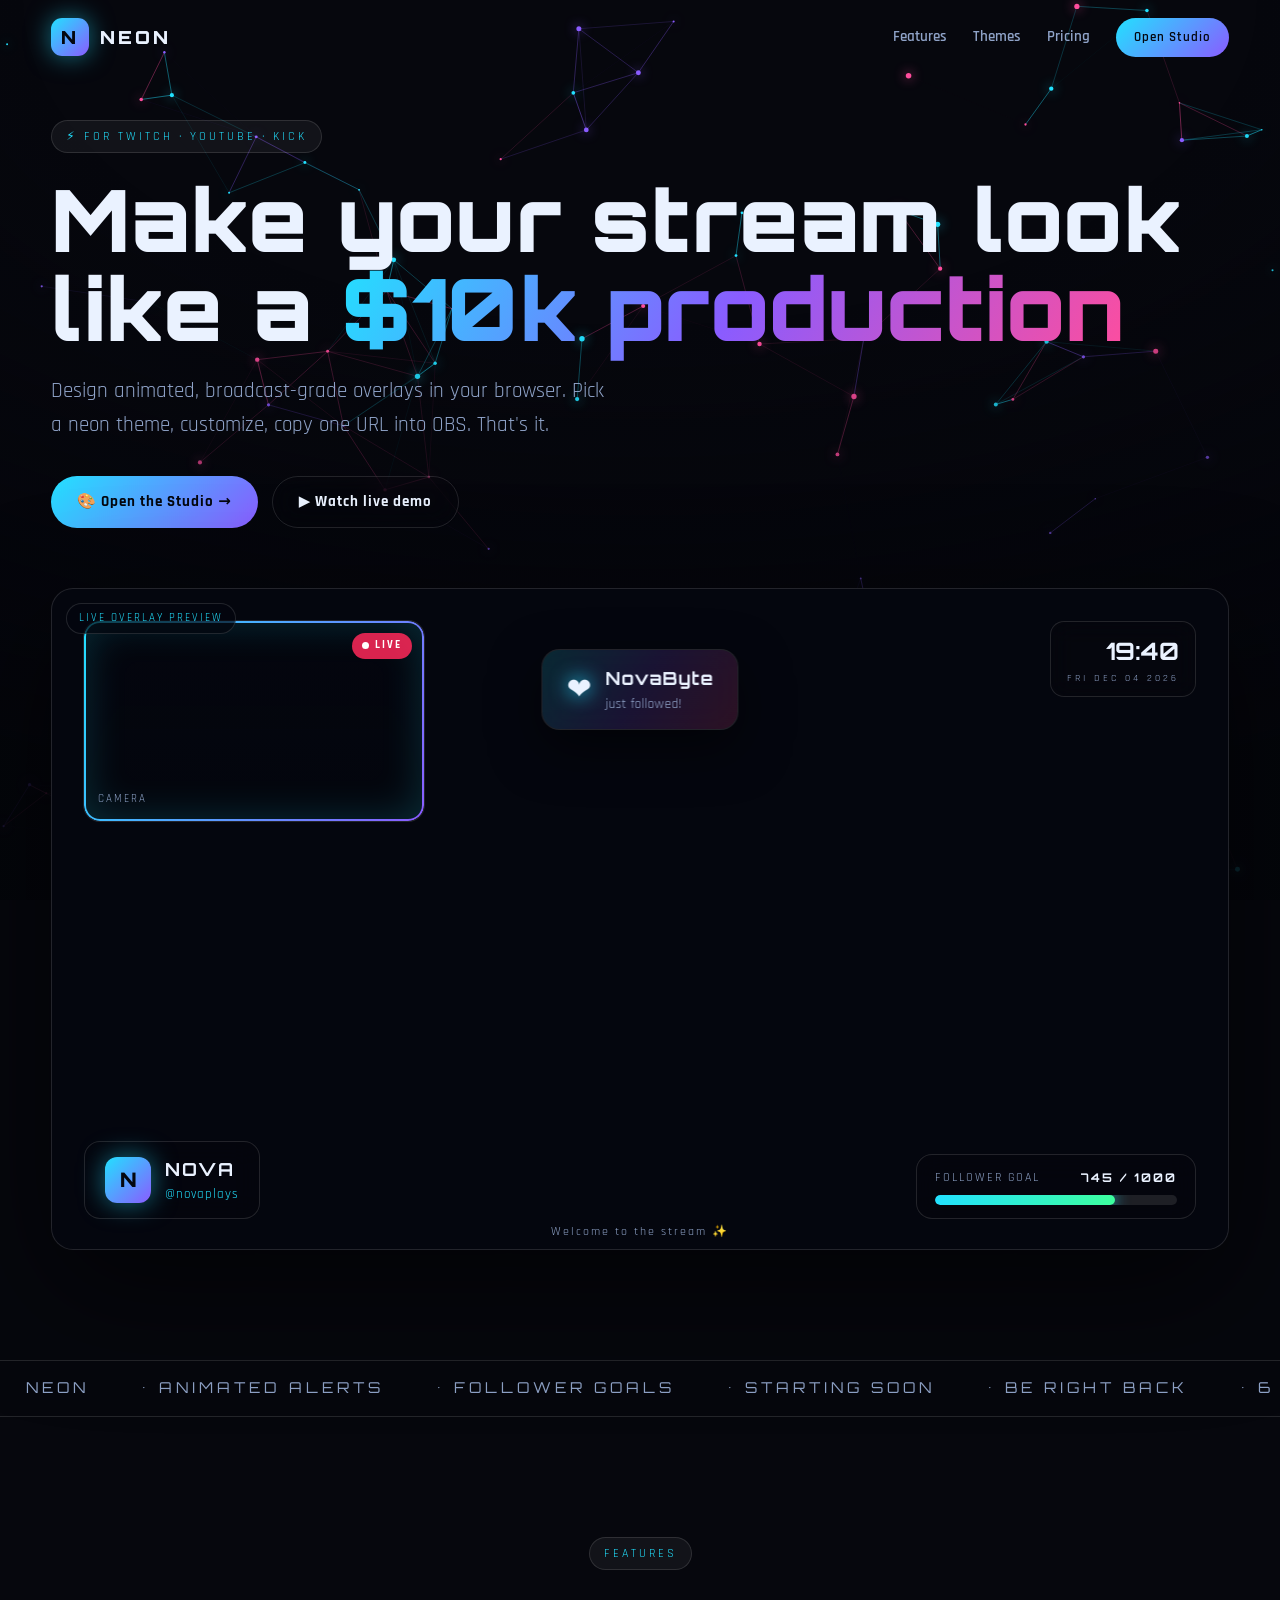
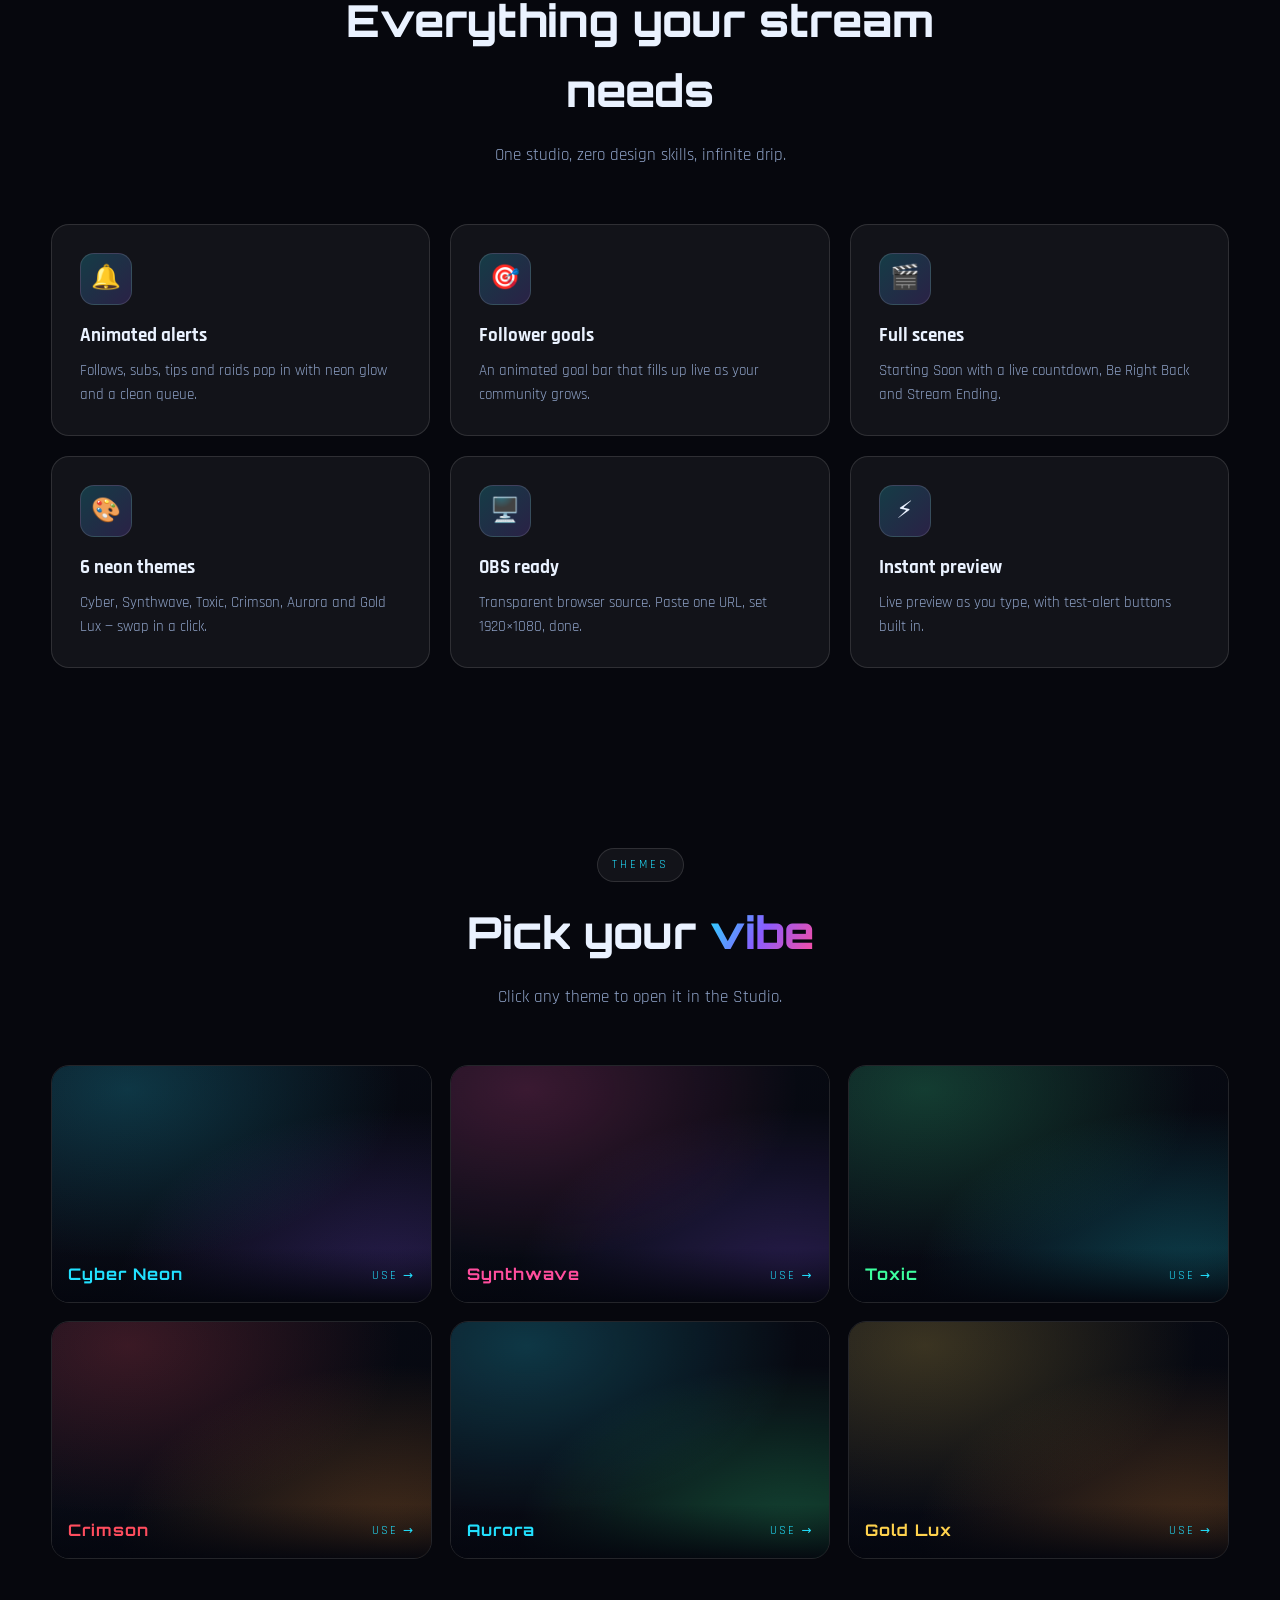
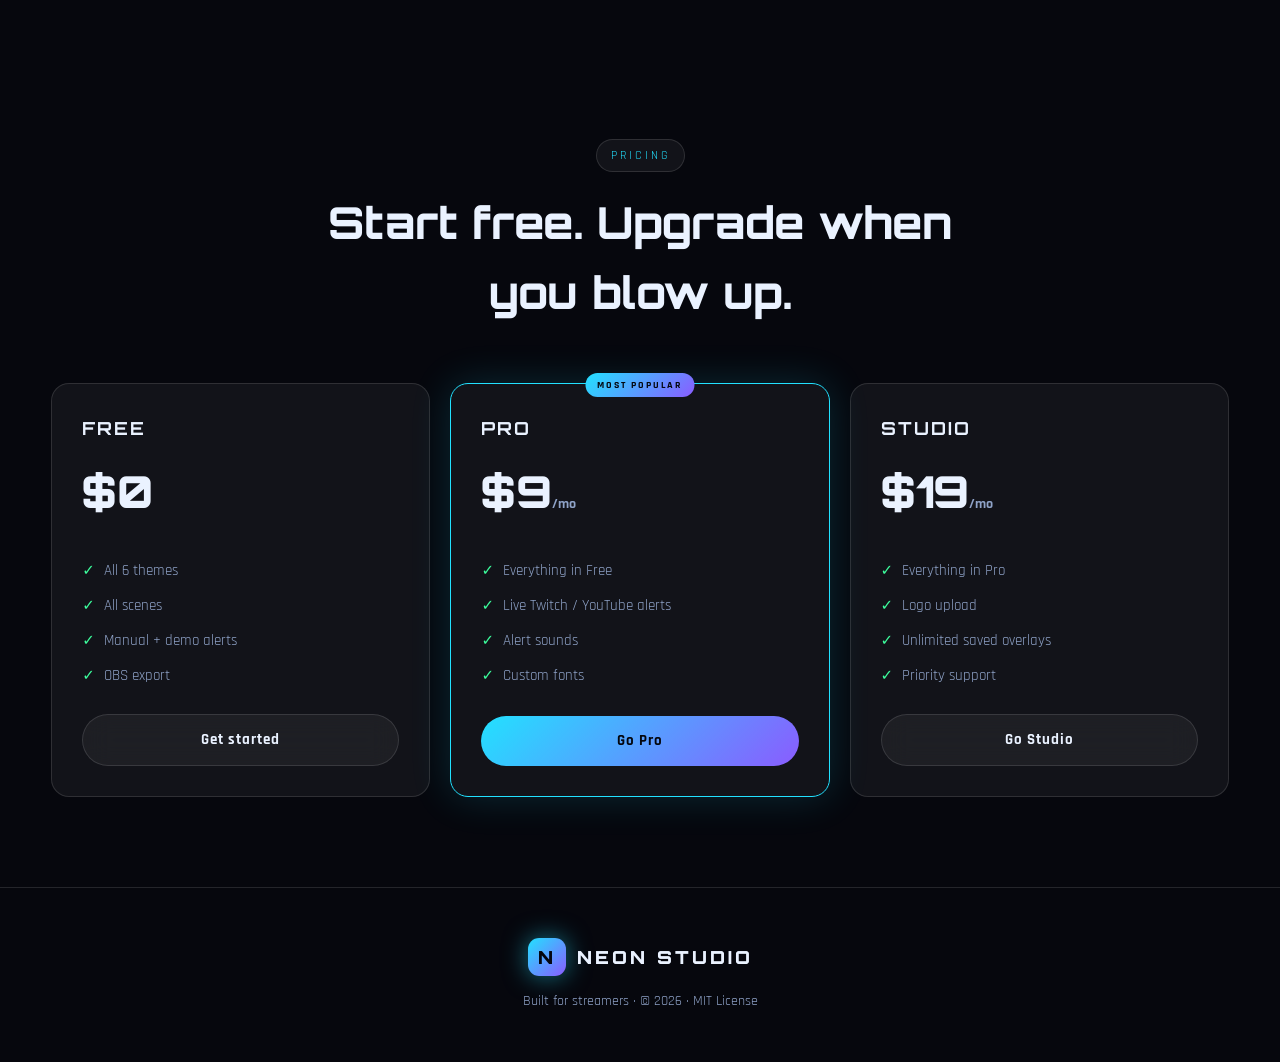
<file: index.html>
<!DOCTYPE html>
<html lang="en">
<head>
<meta charset="UTF-8" />
<meta name="viewport" content="width=device-width, initial-scale=1.0" />
<title>NEON Overlays Studio — Broadcast-grade stream overlays</title>
<meta name="description" content="Create broadcast-grade animated stream overlays for Twitch, YouTube and Kick. No design skills, 100% in your browser.">
<link rel="preconnect" href="https://fonts.googleapis.com">
<link href="https://fonts.googleapis.com/css2?family=Orbitron:wght@500;700;900&family=Rajdhani:wght@500;600;700&display=swap" rel="stylesheet">
<link rel="stylesheet" href="css/base.css">
<link rel="stylesheet" href="css/landing.css">
</head>
<body>
<canvas id="fx"></canvas>
<div class="scrim"></div>

<nav class="nav">
  <div class="container">
    <a class="brand" href="#top"><span class="mark">N</span>NEON</a>
    <div class="links">
      <a href="#features">Features</a>
      <a href="#themes">Themes</a>
      <a href="#pricing">Pricing</a>
      <a class="btn small primary" href="editor.html">Open Studio</a>
    </div>
    <div class="burger"><span></span><span></span><span></span></div>
  </div>
</nav>

<main>
<header class="hero" id="top">
  <div class="container">
    <span class="tag reveal">⚡ For Twitch · YouTube · Kick</span>
    <h1 class="reveal">Make your stream look like a <span class="grad-text">$10k production</span></h1>
    <p class="lead reveal">Design animated, broadcast-grade overlays in your browser. Pick a neon theme, customize, copy one URL into OBS. That's it.</p>
    <div class="cta reveal">
      <a class="btn primary" href="editor.html">🎨 Open the Studio →</a>
      <a class="btn ghost" href="overlay.html?demo=1&scene=live" target="_blank">▶ Watch live demo</a>
    </div>
    <div class="mock reveal">
      <span class="badge">LIVE OVERLAY PREVIEW</span>
      <iframe src="overlay.html?demo=1&scene=live&name=NOVA&social=@novaplays" title="Live overlay demo" loading="lazy"></iframe>
    </div>
  </div>
</header>

<div class="marquee">
  <div><span>NEON</span><span>• ANIMATED ALERTS</span><span>• FOLLOWER GOALS</span><span>• STARTING SOON</span><span>• BE RIGHT BACK</span><span>• 6 THEMES</span><span>• OBS READY</span><span>NEON</span><span>• ANIMATED ALERTS</span><span>• FOLLOWER GOALS</span><span>• STARTING SOON</span><span>• BE RIGHT BACK</span><span>• 6 THEMES</span><span>• OBS READY</span></div>
</div>

<section id="features">
  <div class="container">
    <div class="head reveal">
      <span class="tag">Features</span>
      <h2>Everything your stream needs</h2>
      <p>One studio, zero design skills, infinite drip.</p>
    </div>
    <div class="grid">
      <div class="feature reveal"><div class="ico">🔔</div><h3>Animated alerts</h3><p>Follows, subs, tips and raids pop in with neon glow and a clean queue.</p></div>
      <div class="feature reveal"><div class="ico">🎯</div><h3>Follower goals</h3><p>An animated goal bar that fills up live as your community grows.</p></div>
      <div class="feature reveal"><div class="ico">🎬</div><h3>Full scenes</h3><p>Starting Soon with a live countdown, Be Right Back and Stream Ending.</p></div>
      <div class="feature reveal"><div class="ico">🎨</div><h3>6 neon themes</h3><p>Cyber, Synthwave, Toxic, Crimson, Aurora and Gold Lux — swap in a click.</p></div>
      <div class="feature reveal"><div class="ico">🖥️</div><h3>OBS ready</h3><p>Transparent browser source. Paste one URL, set 1920×1080, done.</p></div>
      <div class="feature reveal"><div class="ico">⚡</div><h3>Instant preview</h3><p>Live preview as you type, with test-alert buttons built in.</p></div>
    </div>
  </div>
</section>

<section id="themes">
  <div class="container">
    <div class="head reveal">
      <span class="tag">Themes</span>
      <h2>Pick your <span class="grad-text">vibe</span></h2>
      <p>Click any theme to open it in the Studio.</p>
    </div>
    <div class="gallery" id="gallery"></div>
  </div>
</section>

<section id="pricing">
  <div class="container">
    <div class="head reveal">
      <span class="tag">Pricing</span>
      <h2>Start free. Upgrade when you blow up.</h2>
    </div>
    <div class="prices">
      <div class="price reveal">
        <h3>FREE</h3>
        <div class="amt">$0</div>
        <ul><li>All 6 themes</li><li>All scenes</li><li>Manual + demo alerts</li><li>OBS export</li></ul>
        <a class="btn block" href="editor.html">Get started</a>
      </div>
      <div class="price feat reveal">
        <h3>PRO</h3>
        <div class="amt">$9<small>/mo</small></div>
        <ul><li>Everything in Free</li><li>Live Twitch / YouTube alerts</li><li>Alert sounds</li><li>Custom fonts</li></ul>
        <a class="btn primary block" href="editor.html">Go Pro</a>
      </div>
      <div class="price reveal">
        <h3>STUDIO</h3>
        <div class="amt">$19<small>/mo</small></div>
        <ul><li>Everything in Pro</li><li>Logo upload</li><li>Unlimited saved overlays</li><li>Priority support</li></ul>
        <a class="btn block" href="editor.html">Go Studio</a>
      </div>
    </div>
  </div>
</section>
</main>

<footer>
  <div class="container">
    <a class="brand" href="#top"><span class="mark">N</span>NEON STUDIO</a>
    <p>Built for streamers · &copy; <span id="year">2026</span> · MIT License</p>
  </div>
</footer>

<script type="module" src="js/landing.js"></script>
</body>
</html>
</file>
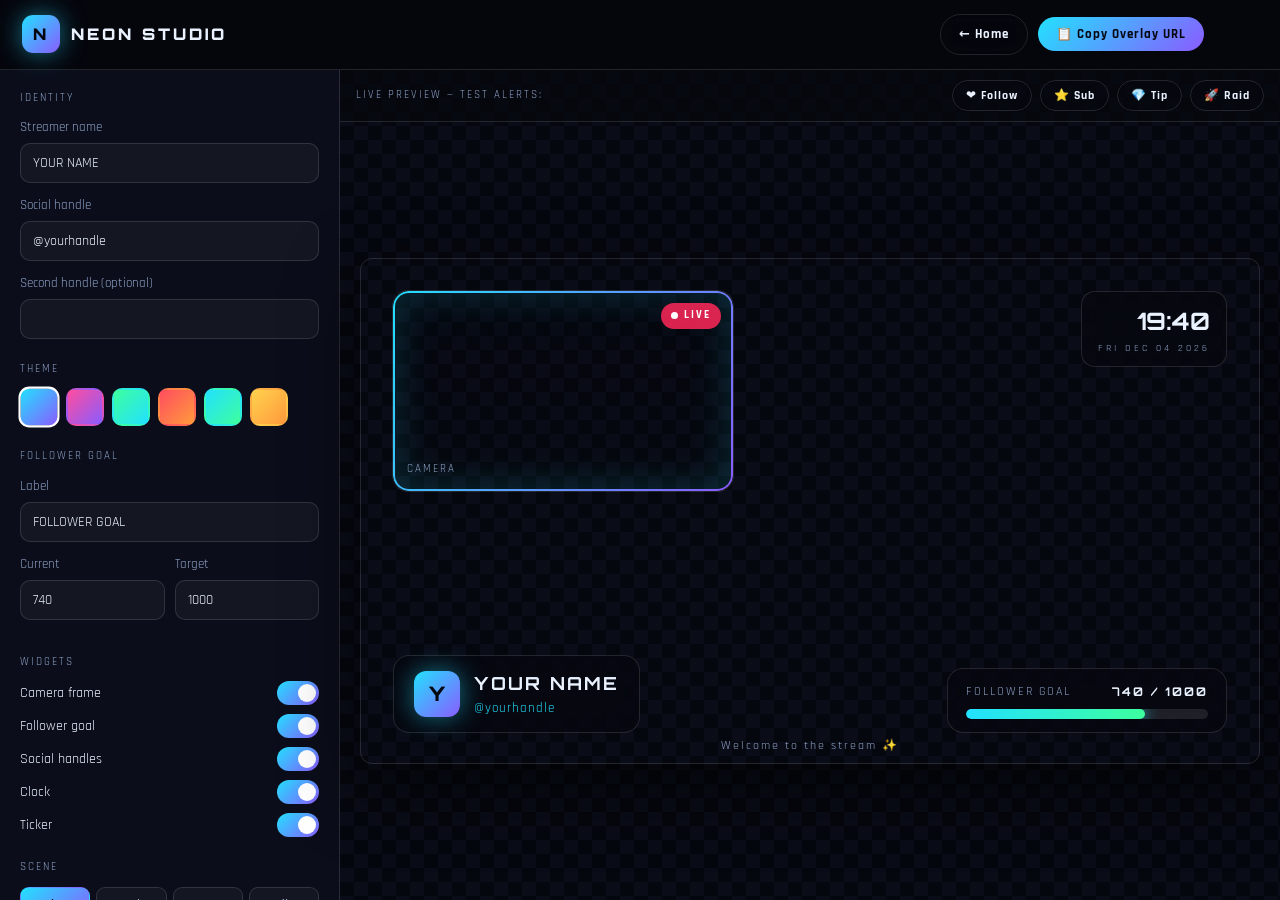
<file: editor.html>
<!DOCTYPE html>
<html lang="en">
<head>
<meta charset="UTF-8" />
<meta name="viewport" content="width=device-width, initial-scale=1.0" />
<title>NEON Overlays Studio — Editor</title>
<link rel="preconnect" href="https://fonts.googleapis.com">
<link href="https://fonts.googleapis.com/css2?family=Orbitron:wght@500;700;900&family=Rajdhani:wght@500;600;700&display=swap" rel="stylesheet">
<link rel="stylesheet" href="css/base.css">
<link rel="stylesheet" href="css/landing.css">
<link rel="stylesheet" href="css/editor.css">
</head>
<body class="editor">
<div class="ed-top">
  <a class="brand" href="index.html"><span class="mark">N</span>NEON STUDIO</a>
  <div class="actions">
    <a class="btn ghost small" href="index.html">← Home</a>
    <button class="btn primary small" id="copyLive">📋 Copy Overlay URL</button>
    <span class="copied" id="copied1">Copied!</span>
  </div>
</div>
<div class="ed-wrap">
  <div class="ed-panel">
    <div class="grp">
      <label>Identity</label>
      <div class="field"><label>Streamer name</label><input type="text" id="f-name"></div>
      <div class="field"><label>Social handle</label><input type="text" id="f-social"></div>
      <div class="field"><label>Second handle (optional)</label><input type="text" id="f-social2"></div>
    </div>
    <div class="grp">
      <label>Theme</label>
      <div class="swrow" id="themeRow"></div>
    </div>
    <div class="grp">
      <label>Follower goal</label>
      <div class="field"><label>Label</label><input type="text" id="f-goalLabel"></div>
      <div class="row2">
        <div class="field"><label>Current</label><input type="number" id="f-goalCur"></div>
        <div class="field"><label>Target</label><input type="number" id="f-goalTarget"></div>
      </div>
    </div>
    <div class="grp">
      <label>Widgets</label>
      <div class="toggles">
        <div class="tg"><span>Camera frame</span><div class="switch" data-key="showCam"></div></div>
        <div class="tg"><span>Follower goal</span><div class="switch" data-key="showGoal"></div></div>
        <div class="tg"><span>Social handles</span><div class="switch" data-key="showSocial"></div></div>
        <div class="tg"><span>Clock</span><div class="switch" data-key="showClock"></div></div>
        <div class="tg"><span>Ticker</span><div class="switch" data-key="showTicker"></div></div>
      </div>
    </div>
    <div class="grp">
      <label>Scene</label>
      <div class="seg">
        <button data-scene="live">Live</button>
        <button data-scene="starting">Starting</button>
        <button data-scene="brb">BRB</button>
        <button data-scene="ending">Ending</button>
      </div>
      <div id="sceneFields" style="margin-top:12px;display:none">
        <div class="field"><label>Scene title</label><input type="text" id="f-title"></div>
        <div class="field"><label>Subtitle</label><input type="text" id="f-subtitle"></div>
        <div class="field"><label>Countdown (minutes)</label><input type="number" id="f-cdMin"></div>
      </div>
    </div>
    <div class="grp">
      <label>Scene URLs for OBS</label>
      <div class="seg" style="flex-direction:column;gap:8px">
        <button id="copyStarting">📋 Copy "Starting Soon" URL</button>
        <button id="copyBrb">📋 Copy "Be Right Back" URL</button>
        <button id="copyEnding">📋 Copy "Ending" URL</button>
      </div>
      <span class="copied" id="copied2">Copied!</span>
    </div>
  </div>
  <div class="ed-preview">
    <div class="pv-bar">
      <span class="lbl">LIVE PREVIEW — TEST ALERTS:</span>
      <div class="alert-btns">
        <button class="btn ghost small" data-alert="follow">❤️ Follow</button>
        <button class="btn ghost small" data-alert="sub">⭐ Sub</button>
        <button class="btn ghost small" data-alert="donation">💎 Tip</button>
        <button class="btn ghost small" data-alert="raid">🚀 Raid</button>
      </div>
    </div>
    <div class="pv-stage"><div class="pv-frame"><iframe id="pv" title="Overlay preview"></iframe></div></div>
  </div>
</div>
<script type="module" src="js/editor.js"></script>
</body>
</html>
</file>
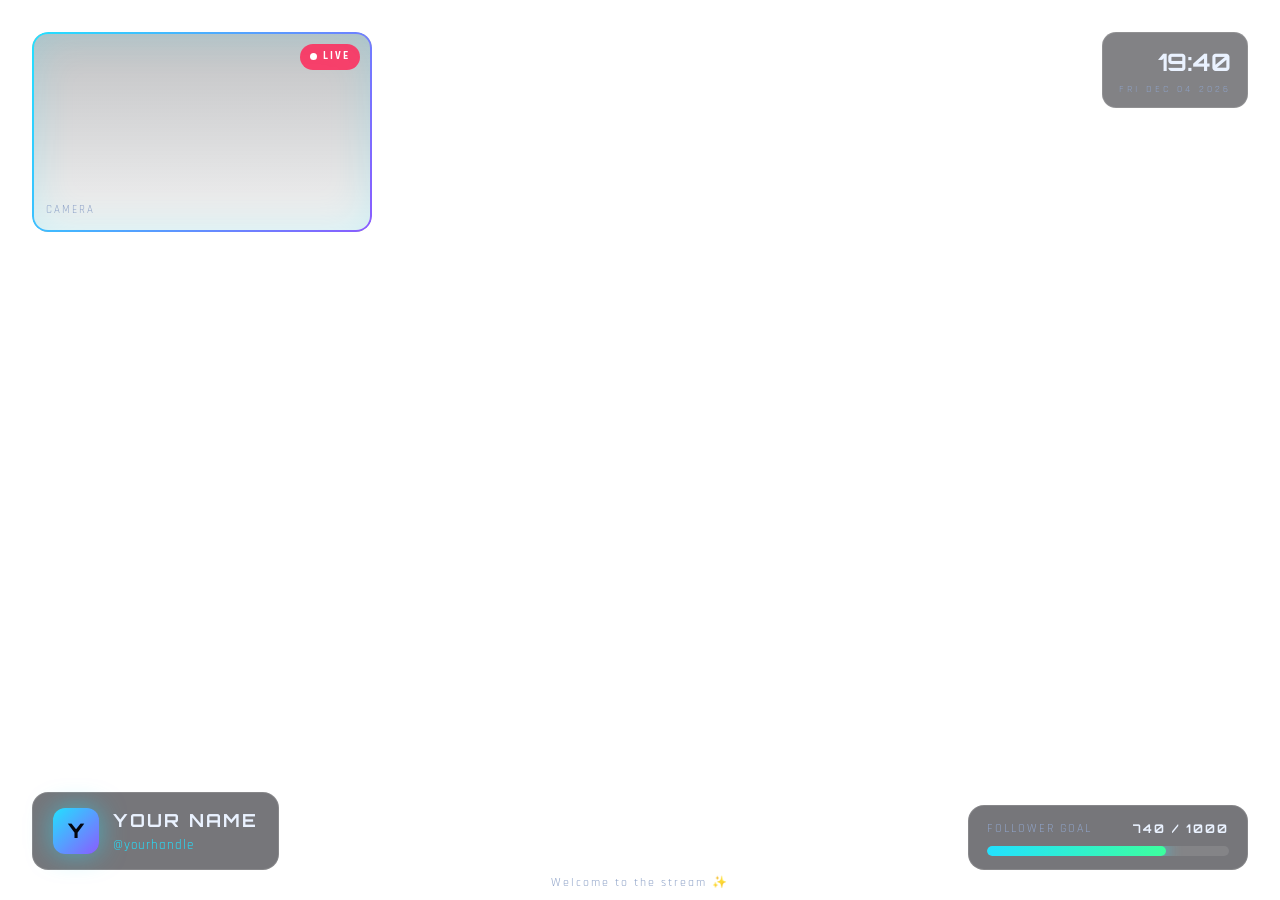
<file: overlay.html>
<!DOCTYPE html>
<html lang="en">
<head>
<meta charset="UTF-8" />
<meta name="viewport" content="width=device-width, initial-scale=1.0" />
<title>NEON Overlay</title>
<link rel="preconnect" href="https://fonts.googleapis.com">
<link href="https://fonts.googleapis.com/css2?family=Orbitron:wght@500;700;900&family=Rajdhani:wght@500;600;700&display=swap" rel="stylesheet">
<link rel="stylesheet" href="css/base.css">
<link rel="stylesheet" href="css/overlay.css">
</head>
<body>
<canvas id="fxbg"></canvas>
<div id="overlay"></div>
<script type="module" src="js/overlay.js"></script>
</body>
</html>
</file>
<file: css/base.css>
:root{
  --bg:#06070d; --bg2:#0b0e1a;
  --c1:#22e1ff; --c2:#8a5cff; --accent:#3dff9e; --pink:#ff4d9d;
  --text:#eaf2ff; --muted:#8fa3c8;
  --glass:rgba(255,255,255,.05); --stroke:rgba(255,255,255,.12);
  --radius:18px;
  --font:'Rajdhani',system-ui,sans-serif;
  --display:'Orbitron',monospace;
}
*{margin:0;padding:0;box-sizing:border-box}
html{scroll-behavior:smooth}
body{font-family:var(--font);background:var(--bg);color:var(--text);line-height:1.6;-webkit-font-smoothing:antialiased}
a{color:inherit;text-decoration:none}
img{max-width:100%;display:block}
.num{font-family:var(--display);font-variant-numeric:tabular-nums}
.container{width:min(1180px,92vw);margin:0 auto}
.grad-text{background:linear-gradient(120deg,var(--c1),var(--c2),var(--pink));-webkit-background-clip:text;background-clip:text;color:transparent}
.tag{display:inline-flex;align-items:center;gap:8px;font-size:12px;letter-spacing:3px;text-transform:uppercase;color:var(--c1);padding:6px 14px;border:1px solid var(--stroke);border-radius:40px;background:var(--glass)}
.btn{display:inline-flex;align-items:center;justify-content:center;gap:9px;cursor:pointer;border:1px solid var(--stroke);background:var(--glass);backdrop-filter:blur(14px);color:var(--text);padding:13px 26px;border-radius:40px;font-family:var(--font);font-size:15px;letter-spacing:1px;font-weight:700;transition:.2s;text-align:center}
.btn:hover{border-color:var(--c1);box-shadow:0 0 24px rgba(34,225,255,.28);transform:translateY(-2px)}
.btn:active{transform:translateY(0) scale(.98)}
.btn.primary{background:linear-gradient(135deg,var(--c1),var(--c2));border:none;color:#04070f}
.btn.ghost{background:transparent}
.btn.small{padding:9px 18px;font-size:13px}
.btn.block{width:100%}
.reveal{opacity:0;transform:translateY(26px);transition:opacity .7s ease,transform .7s ease}
.reveal.in{opacity:1;transform:none}
::selection{background:var(--c1);color:#04070f}
::-webkit-scrollbar{width:10px}
::-webkit-scrollbar-track{background:var(--bg)}
::-webkit-scrollbar-thumb{background:linear-gradient(var(--c1),var(--c2));border-radius:10px}
</file>
<file: css/landing.css>
#fx{position:fixed;inset:0;width:100%;height:100%;z-index:0}
.scrim{position:fixed;inset:0;z-index:1;pointer-events:none;background:radial-gradient(120% 90% at 50% 0%,transparent 40%,rgba(4,5,11,.85) 100%)}
main,.nav{position:relative;z-index:2}
/* NAV */
.nav{position:fixed;top:0;left:0;right:0;z-index:20;transition:.3s}
.nav .container{display:flex;align-items:center;justify-content:space-between;padding:18px 0}
.nav.scrolled{background:rgba(6,7,13,.8);backdrop-filter:blur(18px);border-bottom:1px solid var(--stroke)}
.brand{display:flex;align-items:center;gap:11px;font-family:var(--display);font-weight:900;letter-spacing:3px;font-size:18px}
.brand .mark{width:38px;height:38px;border-radius:11px;display:grid;place-items:center;background:linear-gradient(135deg,var(--c1),var(--c2));color:#04070f;box-shadow:0 0 24px rgba(34,225,255,.5)}
.links{display:flex;align-items:center;gap:26px}
.links a{font-size:15px;color:var(--muted);font-weight:600;transition:.2s}
.links a:hover{color:var(--text)}
.burger{display:none;flex-direction:column;gap:5px;cursor:pointer;padding:6px}
.burger span{width:24px;height:2px;background:var(--text);transition:.3s}
.burger.active span:nth-child(1){transform:translateY(7px) rotate(45deg)}
.burger.active span:nth-child(2){opacity:0}
.burger.active span:nth-child(3){transform:translateY(-7px) rotate(-45deg)}
/* HERO */
.hero{min-height:100vh;display:flex;flex-direction:column;justify-content:center;padding:120px 0 80px}
.hero h1{font-family:var(--display);font-weight:900;font-size:clamp(38px,7vw,86px);line-height:1.03;letter-spacing:1px;margin:22px 0}
.hero p.lead{font-size:clamp(16px,2vw,21px);color:var(--muted);max-width:560px}
.hero .cta{display:flex;gap:14px;margin-top:34px;flex-wrap:wrap}
.hero .mock{margin-top:60px;position:relative;border-radius:22px;overflow:hidden;border:1px solid var(--stroke);box-shadow:0 40px 120px rgba(0,0,0,.6);aspect-ratio:16/9;background:#04060e}
.hero .mock iframe{width:100%;height:100%;border:0;display:block}
.hero .mock .badge{position:absolute;top:14px;left:14px;z-index:3;font-size:11px;letter-spacing:2px;color:var(--c1);background:rgba(4,7,15,.7);border:1px solid var(--stroke);padding:6px 12px;border-radius:30px}
/* MARQUEE */
.marquee{margin:30px 0;border-block:1px solid var(--stroke);overflow:hidden;white-space:nowrap;padding:14px 0}
.marquee div{display:inline-block;animation:scrollx 22s linear infinite;font-family:var(--display);letter-spacing:4px;color:var(--muted)}
.marquee span{margin:0 26px;font-size:15px}
@keyframes scrollx{from{transform:translateX(0)}to{transform:translateX(-50%)}}
/* SECTIONS */
section{padding:90px 0}
.head{text-align:center;max-width:680px;margin:0 auto 54px}
.head h2{font-family:var(--display);font-weight:800;font-size:clamp(28px,4vw,44px);margin:16px 0}
.head p{color:var(--muted);font-size:17px}
/* FEATURES */
.grid{display:grid;grid-template-columns:repeat(3,1fr);gap:20px}
.feature{padding:28px;border-radius:var(--radius);background:var(--glass);border:1px solid var(--stroke);transition:.25s}
.feature:hover{transform:translateY(-6px);border-color:var(--c1);box-shadow:0 20px 50px rgba(0,0,0,.4)}
.feature .ico{width:52px;height:52px;border-radius:14px;display:grid;place-items:center;font-size:24px;background:linear-gradient(135deg,rgba(34,225,255,.2),rgba(138,92,255,.2));border:1px solid var(--stroke);margin-bottom:16px}
.feature h3{font-size:19px;margin-bottom:8px;font-weight:700}
.feature p{color:var(--muted);font-size:15px}
/* GALLERY */
.gallery{display:grid;grid-template-columns:repeat(3,1fr);gap:18px}
.theme-card{border-radius:var(--radius);overflow:hidden;border:1px solid var(--stroke);cursor:pointer;transition:.25s;position:relative;aspect-ratio:16/10}
.theme-card:hover{transform:translateY(-5px);box-shadow:0 22px 50px rgba(0,0,0,.45)}
.theme-card .swatch{position:absolute;inset:0}
.theme-card .label{position:absolute;left:0;right:0;bottom:0;padding:14px 16px;background:linear-gradient(transparent,rgba(4,6,14,.92));display:flex;justify-content:space-between;align-items:center}
.theme-card .label b{font-family:var(--display);letter-spacing:1px}
.theme-card .label .go{font-size:12px;color:var(--c1);letter-spacing:2px}
/* PRICING */
.prices{display:grid;grid-template-columns:repeat(3,1fr);gap:20px;align-items:stretch}
.price{padding:30px;border-radius:var(--radius);background:var(--glass);border:1px solid var(--stroke);display:flex;flex-direction:column}
.price.feat{border-color:var(--c1);box-shadow:0 0 40px rgba(34,225,255,.16);position:relative}
.price.feat::before{content:'MOST POPULAR';position:absolute;top:-11px;left:50%;transform:translateX(-50%);font-size:10px;letter-spacing:2px;background:linear-gradient(135deg,var(--c1),var(--c2));color:#04070f;padding:4px 12px;border-radius:20px;font-weight:700}
.price h3{font-family:var(--display);letter-spacing:2px;font-size:18px}
.price .amt{font-family:var(--display);font-size:44px;font-weight:900;margin:14px 0}
.price .amt small{font-size:14px;color:var(--muted);font-family:var(--font)}
.price ul{list-style:none;margin:18px 0 26px;display:flex;flex-direction:column;gap:11px;flex:1}
.price li{font-size:15px;color:var(--muted);display:flex;gap:9px}
.price li::before{content:'✓';color:var(--accent);font-weight:800}
/* FOOTER */
footer{padding:50px 0;border-top:1px solid var(--stroke);text-align:center;color:var(--muted);font-size:14px}
footer .brand{justify-content:center;margin-bottom:14px;color:var(--text)}
@media(max-width:860px){
  .links{position:fixed;inset:64px 0 auto 0;flex-direction:column;background:rgba(6,7,13,.97);padding:24px;gap:20px;border-bottom:1px solid var(--stroke);transform:translateY(-150%);transition:.35s}
  .links.open{transform:none}
  .burger{display:flex}
  .grid,.gallery,.prices{grid-template-columns:1fr}
}
</file>
<file: css/editor.css>
body.editor{height:100vh;overflow:hidden;display:flex;flex-direction:column}
.ed-top{display:flex;align-items:center;justify-content:space-between;padding:14px 22px;border-bottom:1px solid var(--stroke);background:rgba(6,7,13,.7);backdrop-filter:blur(14px);z-index:5}
.ed-top .brand{font-size:16px}
.ed-top .actions{display:flex;gap:10px;align-items:center}
.ed-wrap{flex:1;display:grid;grid-template-columns:340px 1fr;min-height:0}
/* CONTROLS */
.ed-panel{overflow-y:auto;padding:20px;border-right:1px solid var(--stroke);background:var(--bg2)}
.grp{margin-bottom:22px}
.grp>label{display:block;font-size:11px;letter-spacing:2px;text-transform:uppercase;color:var(--muted);margin-bottom:10px}
.field{margin-bottom:12px}
.field label{display:block;font-size:13px;color:var(--muted);margin-bottom:5px}
input[type=text],input[type=number],select{width:100%;padding:10px 12px;border-radius:10px;border:1px solid var(--stroke);background:rgba(255,255,255,.04);color:var(--text);font-family:var(--font);font-size:14px}
input:focus,select:focus{outline:none;border-color:var(--c1)}
.swrow{display:flex;gap:8px;flex-wrap:wrap}
.sw{width:38px;height:38px;border-radius:10px;cursor:pointer;border:2px solid transparent;background:var(--c);transition:.15s;position:relative}
.sw.active{border-color:#fff;transform:scale(1.08)}
.toggles{display:flex;flex-direction:column;gap:9px}
.tg{display:flex;align-items:center;justify-content:space-between;font-size:14px;color:var(--text)}
.switch{position:relative;width:42px;height:24px;border-radius:20px;background:rgba(255,255,255,.12);cursor:pointer;transition:.2s;flex:none}
.switch::after{content:'';position:absolute;top:3px;left:3px;width:18px;height:18px;border-radius:50%;background:#fff;transition:.2s}
.switch.on{background:linear-gradient(135deg,var(--c1),var(--c2))}
.switch.on::after{left:21px}
.row2{display:grid;grid-template-columns:1fr 1fr;gap:10px}
.seg{display:flex;gap:6px;flex-wrap:wrap}
.seg button{flex:1;min-width:64px;padding:9px;border-radius:9px;border:1px solid var(--stroke);background:rgba(255,255,255,.04);color:var(--muted);cursor:pointer;font-family:var(--font);font-size:13px;font-weight:600;transition:.15s}
.seg button.active{background:linear-gradient(135deg,var(--c1),var(--c2));color:#04070f;border-color:transparent}
/* PREVIEW */
.ed-preview{position:relative;min-width:0;display:flex;flex-direction:column;background:#05070e;background-image:linear-gradient(45deg,#0a0d18 25%,transparent 25%),linear-gradient(-45deg,#0a0d18 25%,transparent 25%),linear-gradient(45deg,transparent 75%,#0a0d18 75%),linear-gradient(-45deg,transparent 75%,#0a0d18 75%);background-size:28px 28px;background-position:0 0,0 14px,14px -14px,-14px 0}
.pv-bar{display:flex;align-items:center;justify-content:space-between;padding:10px 16px;background:rgba(6,7,13,.6);border-bottom:1px solid var(--stroke)}
.pv-bar .lbl{font-size:11px;letter-spacing:2px;color:var(--muted)}
.pv-stage{flex:1;display:grid;place-items:center;padding:20px;min-height:0}
.pv-frame{width:100%;max-width:920px;aspect-ratio:16/9;border-radius:12px;overflow:hidden;border:1px solid var(--stroke);box-shadow:0 24px 70px rgba(0,0,0,.6)}
.pv-frame iframe{width:100%;height:100%;border:0;display:block}
.alert-btns{display:flex;gap:8px;flex-wrap:wrap}
.alert-btns .btn.small{padding:7px 13px;font-size:12px}
.copied{font-size:12px;color:var(--accent);letter-spacing:1px;opacity:0;transition:.2s}
.copied.show{opacity:1}
@media(max-width:900px){.ed-wrap{grid-template-columns:1fr;grid-template-rows:auto 1fr}.ed-panel{max-height:42vh}}
</file>
<file: css/overlay.css>
/* Transparent by default — made for OBS browser sources */
html,body{height:100%;margin:0;background:transparent;overflow:hidden;font-family:var(--font);color:var(--text)}
body.solid{background:#05070e}
#fxbg{position:fixed;inset:0;width:100%;height:100%;z-index:0;opacity:.5}
#overlay{position:fixed;inset:0;z-index:2;pointer-events:none}
.num{font-family:var(--display);font-variant-numeric:tabular-nums}
/* CAM FRAME */
.cam{position:absolute;left:32px;top:32px;width:340px;height:200px;border-radius:16px;border:2px solid transparent;background:linear-gradient(rgba(4,7,15,.25),rgba(4,7,15,.05));box-shadow:0 0 0 1px var(--stroke),0 0 40px rgba(34,225,255,.18) inset}
.cam::before{content:'';position:absolute;inset:-2px;border-radius:16px;padding:2px;background:linear-gradient(120deg,var(--c1),var(--c2),var(--pink),var(--c1));background-size:300% 300%;-webkit-mask:linear-gradient(#000 0 0) content-box,linear-gradient(#000 0 0);-webkit-mask-composite:xor;mask-composite:exclude;animation:flow 6s linear infinite}
@keyframes flow{to{background-position:300% 0}}
.cam .tagline{position:absolute;left:12px;bottom:10px;font-size:11px;letter-spacing:2px;color:var(--muted)}
.cam .liveb{position:absolute;right:10px;top:10px;display:flex;align-items:center;gap:6px;font-size:11px;letter-spacing:2px;font-weight:700;color:#fff;background:rgba(255,40,90,.85);padding:4px 10px;border-radius:20px}
.cam .liveb i{width:7px;height:7px;border-radius:50%;background:#fff;animation:blink 1.1s infinite}
@keyframes blink{50%{opacity:.25}}
/* BOTTOM BAR */
.botbar{position:absolute;left:32px;right:32px;bottom:30px;display:flex;align-items:flex-end;justify-content:space-between;gap:20px}
.idcard{display:flex;align-items:center;gap:14px;padding:13px 20px;border-radius:16px;background:rgba(6,7,13,.55);border:1px solid var(--stroke);backdrop-filter:blur(14px)}
.idcard .av{width:46px;height:46px;border-radius:12px;display:grid;place-items:center;font-family:var(--display);font-weight:900;font-size:20px;background:linear-gradient(135deg,var(--c1),var(--c2));color:#04070f;box-shadow:0 0 26px rgba(34,225,255,.5)}
.idcard .nm{font-family:var(--display);font-weight:700;letter-spacing:2px;font-size:18px}
.idcard .soc{font-size:13px;color:var(--c1);letter-spacing:1px}
/* GOAL */
.goal{min-width:280px;padding:13px 18px;border-radius:16px;background:rgba(6,7,13,.55);border:1px solid var(--stroke);backdrop-filter:blur(14px)}
.goal .gtop{display:flex;justify-content:space-between;font-size:12px;letter-spacing:2px;color:var(--muted);margin-bottom:8px}
.goal .gtop b{color:var(--text);font-family:var(--display)}
.goal .gbar{height:10px;border-radius:8px;background:rgba(255,255,255,.1);overflow:hidden}
.goal .gbar i{display:block;height:100%;border-radius:8px;width:0;background:linear-gradient(90deg,var(--c1),var(--accent));box-shadow:0 0 16px var(--c1);transition:width 1s cubic-bezier(.2,.8,.2,1)}
/* CLOCK */
.oclock{position:absolute;right:32px;top:32px;text-align:right;background:rgba(6,7,13,.5);border:1px solid var(--stroke);border-radius:14px;padding:10px 16px;backdrop-filter:blur(12px)}
.oclock .t{font-family:var(--display);font-size:24px;font-weight:700}
.oclock .d{font-size:10px;letter-spacing:3px;color:var(--muted)}
/* TICKER */
.ticker{position:absolute;left:50%;bottom:8px;transform:translateX(-50%);font-size:12px;letter-spacing:2px;color:var(--muted);white-space:nowrap}
.ticker b{color:var(--accent)}
/* ALERTS */
#alertLayer{position:absolute;top:60px;left:50%;transform:translateX(-50%);display:flex;flex-direction:column;align-items:center;gap:10px;z-index:9}
.alert{display:flex;align-items:center;gap:14px;padding:14px 24px;border-radius:18px;background:rgba(6,7,13,.78);border:1px solid var(--stroke);backdrop-filter:blur(16px);box-shadow:0 18px 50px rgba(0,0,0,.5);opacity:0;transform:translateY(-26px) scale(.9);transition:.5s cubic-bezier(.2,.9,.2,1);position:relative;overflow:hidden}
.alert.show{opacity:1;transform:none}
.alert.hide{opacity:0;transform:translateY(-20px) scale(.94)}
.alert-glow{position:absolute;inset:0;background:linear-gradient(120deg,var(--c1),var(--c2),var(--pink));opacity:.16;z-index:-1}
.alert-ico{font-size:30px;filter:drop-shadow(0 0 10px var(--c1))}
.alert-user{font-family:var(--display);font-weight:700;font-size:18px;letter-spacing:1px}
.alert-text{font-size:14px;color:var(--muted)}
.alert-text b{color:var(--accent)}
/* FULL SCENES */
.scene{position:absolute;inset:0;display:flex;flex-direction:column;align-items:center;justify-content:center;text-align:center;gap:14px;background:radial-gradient(120% 90% at 50% 50%,rgba(11,14,26,.4),rgba(4,6,14,.85))}
.scene .ring{position:absolute;width:520px;height:520px;border-radius:50%;border:1px solid var(--stroke);animation:pulse 4s ease-in-out infinite}
.scene .ring:nth-child(2){width:680px;height:680px;animation-delay:.6s;opacity:.5}
@keyframes pulse{50%{transform:scale(1.06);border-color:var(--c1)}}
.scene .ttl{font-family:var(--display);font-weight:900;font-size:clamp(36px,7vw,78px);letter-spacing:4px}
.scene .sub{font-size:18px;letter-spacing:3px;color:var(--muted);text-transform:uppercase}
.scene .cd{font-family:var(--display);font-weight:900;font-size:clamp(48px,9vw,96px);text-shadow:0 0 40px rgba(34,225,255,.5)}
.scene .soc{margin-top:10px;font-size:15px;letter-spacing:2px;color:var(--c1)}
@media(max-width:820px){.cam{width:200px;height:124px}.botbar{flex-direction:column;align-items:flex-start}.goal{min-width:0;width:100%}}
</file>
